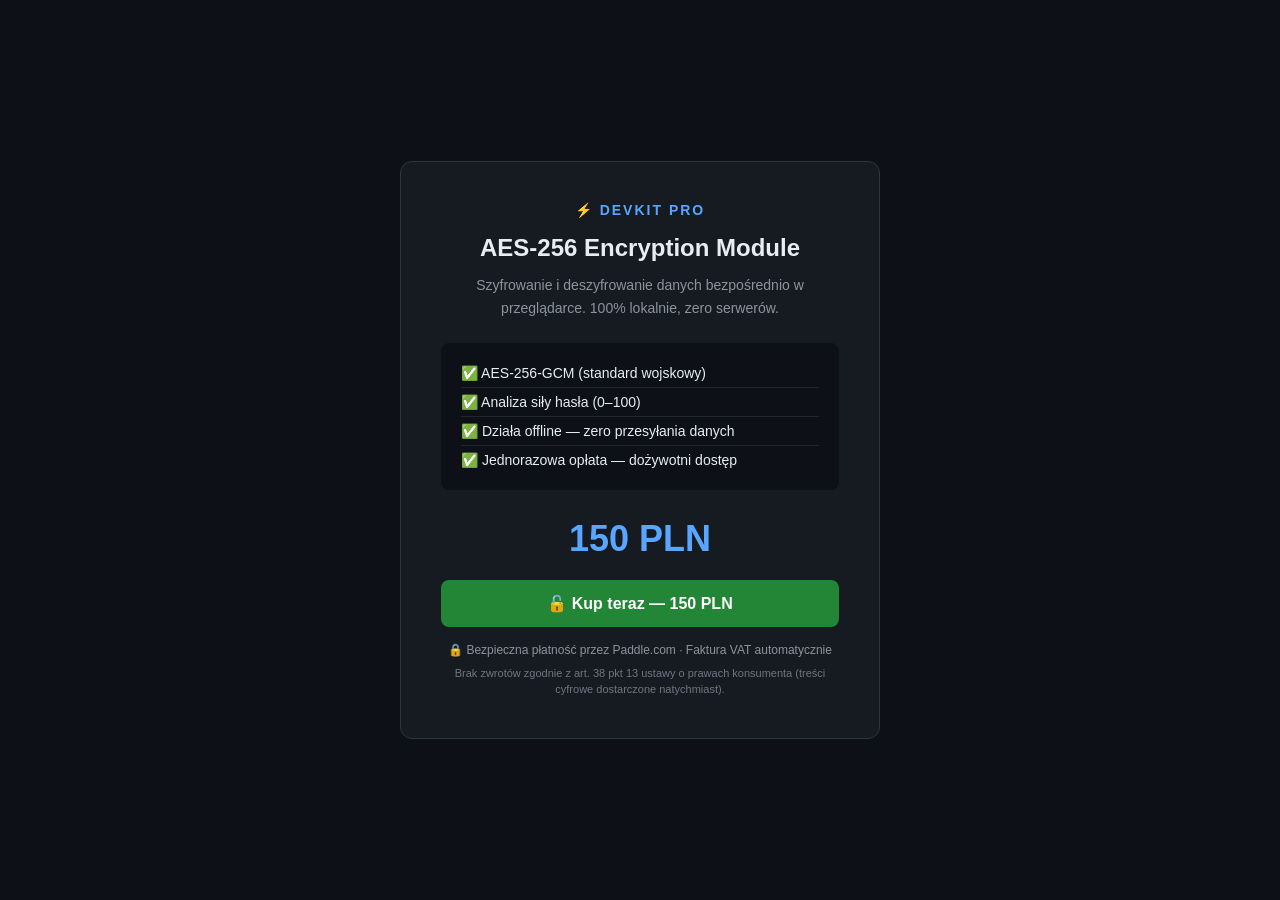
<file: index.html>
<!DOCTYPE html>
<html lang="pl">
<head>
  <meta charset="UTF-8">
  <meta name="viewport" content="width=device-width, initial-scale=1.0">
  <title>DevKit Pro — Kup AES-256 Encryption</title>
  <script src="https://cdn.paddle.com/paddle/v2/paddle.js"></script>
  <link rel="stylesheet" href="style.css">
</head>
<body>
  <div class="card">
    <div class="logo">⚡ DevKit Pro</div>
    <h1>AES-256 Encryption Module</h1>
    <p class="desc">Szyfrowanie i deszyfrowanie danych bezpośrednio w przeglądarce. 100% lokalnie, zero serwerów.</p>
    <ul class="features">
      <li>✅ AES-256-GCM (standard wojskowy)</li>
      <li>✅ Analiza siły hasła (0–100)</li>
      <li>✅ Działa offline — zero przesyłania danych</li>
      <li>✅ Jednorazowa opłata — dożywotni dostęp</li>
    </ul>
    <div class="price">150 PLN</div>
    <button id="buy-btn">🔓 Kup teraz — 150 PLN</button>
    <p class="secure">🔒 Bezpieczna płatność przez Paddle.com · Faktura VAT automatycznie</p>
    <p class="norefund">Brak zwrotów zgodnie z art. 38 pkt 13 ustawy o prawach konsumenta (treści cyfrowe dostarczone natychmiast).</p>
  </div>
  <div id="success-box" class="hidden">
    <h2>🎉 Dziękujemy za zakup!</h2>
    <p>Twój klucz aktywacyjny:</p>
    <div id="license-key" class="key-box">Generowanie...</div>
    <button onclick="copyKey()">📋 Kopiuj klucz</button>
    <p class="instruction">Wklej klucz w rozszerzeniu DevKit Pro → ikona 🔐 → "Aktywuj AES-256"</p>
  </div>
  <script src="checkout.js"></script>
</body>
</html>
</file>
<file: style.css>
* { margin: 0; padding: 0; box-sizing: border-box; }

body {
  background: #0d1117;
  color: #e6edf3;
  font-family: -apple-system, BlinkMacSystemFont, 'Segoe UI', sans-serif;
  min-height: 100vh;
  display: flex;
  align-items: center;
  justify-content: center;
  padding: 20px;
}

.card, #success-box {
  background: #161b22;
  border: 1px solid #30363d;
  border-radius: 12px;
  padding: 40px;
  max-width: 480px;
  width: 100%;
  text-align: center;
}

.logo {
  font-size: 14px;
  font-weight: 600;
  color: #58a6ff;
  letter-spacing: 2px;
  text-transform: uppercase;
  margin-bottom: 16px;
}

h1 {
  font-size: 24px;
  font-weight: 700;
  margin-bottom: 12px;
}

.desc {
  color: #8b949e;
  font-size: 14px;
  line-height: 1.6;
  margin-bottom: 24px;
}

.features {
  list-style: none;
  text-align: left;
  margin-bottom: 28px;
  background: #0d1117;
  border-radius: 8px;
  padding: 16px 20px;
}

.features li {
  font-size: 14px;
  padding: 6px 0;
  color: #e6edf3;
  border-bottom: 1px solid #21262d;
}

.features li:last-child { border-bottom: none; }

.price {
  font-size: 36px;
  font-weight: 800;
  color: #58a6ff;
  margin-bottom: 20px;
}

button {
  background: #238636;
  color: #fff;
  border: none;
  border-radius: 8px;
  padding: 14px 32px;
  font-size: 16px;
  font-weight: 600;
  cursor: pointer;
  width: 100%;
  transition: background 0.2s;
  margin-bottom: 16px;
}

button:hover { background: #2ea043; }
button:disabled { background: #21262d; color: #8b949e; cursor: not-allowed; }

.secure {
  font-size: 12px;
  color: #8b949e;
  margin-bottom: 8px;
}

.norefund {
  font-size: 11px;
  color: #6e7681;
  line-height: 1.5;
}

.hidden { display: none !important; }

/* Success box */
#success-box h2 { font-size: 28px; margin-bottom: 12px; }
#success-box > p { color: #8b949e; margin-bottom: 16px; }

.key-box {
  background: #0d1117;
  border: 2px solid #58a6ff;
  border-radius: 8px;
  padding: 16px;
  font-family: 'Courier New', monospace;
  font-size: 20px;
  font-weight: 700;
  color: #58a6ff;
  letter-spacing: 3px;
  margin-bottom: 16px;
}

.instruction {
  margin-top: 16px;
  font-size: 13px;
  color: #8b949e;
  line-height: 1.6;
}
</file>
